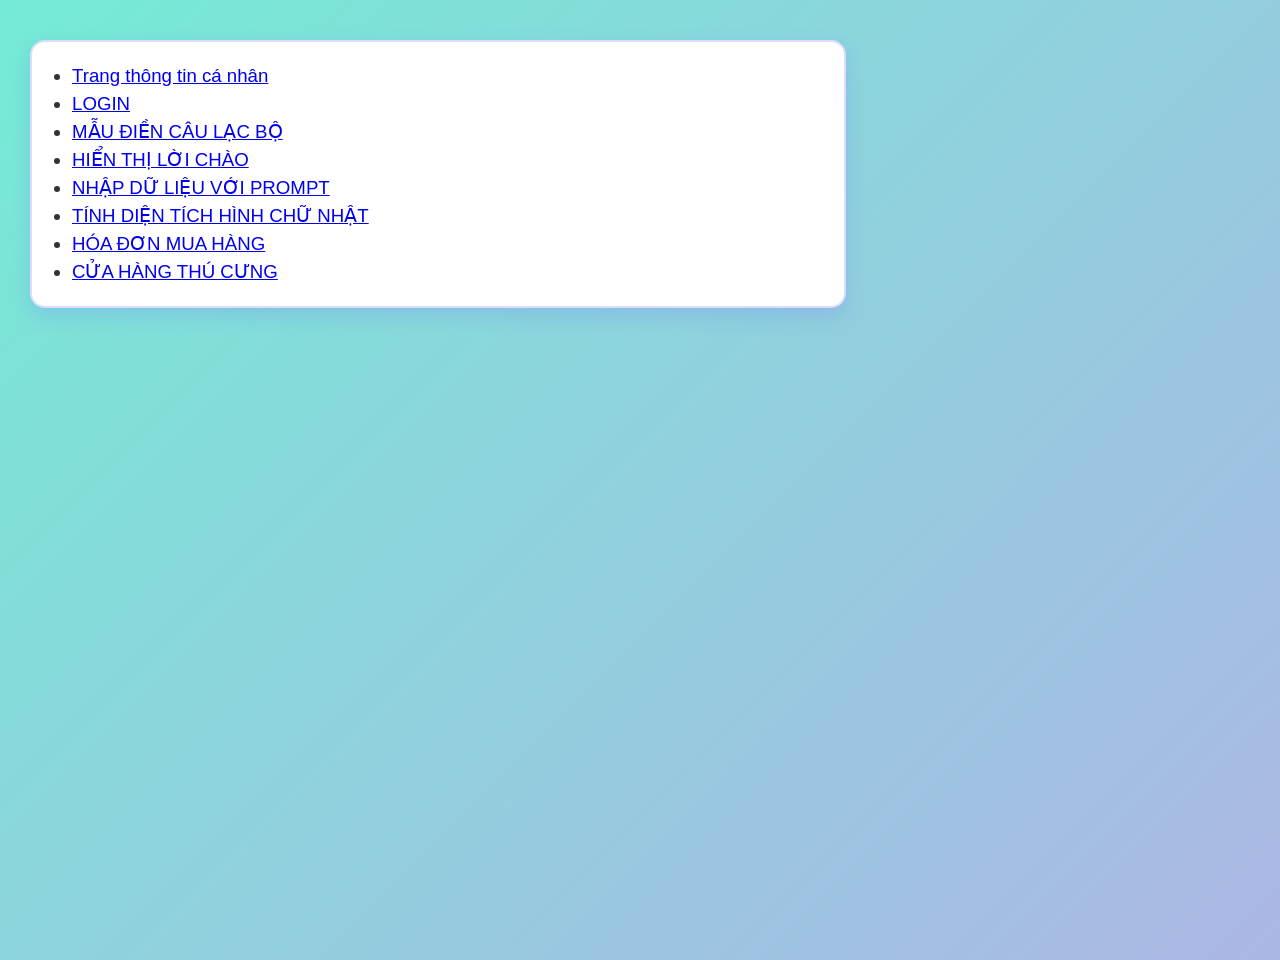
<file: index.html>
<!DOCTYPE html>
<html lang="vi">
<head>
    <meta charset="utf-8">
    <title>Trang chủ</title>

    <!-- CSS -->
    <link rel="stylesheet" href="css/style.css">

    <!-- JS -->
    <script src="js/lib.js"></script>
</head>

<body>
    <ul>
        <li>
            <a href="html/page1.html">Trang thông tin cá nhân</a>
        </li>
         <li>
            <a href="html/page2.html">
                LOGIN
            </a>
        </li>

        <li>
            <a href="html/page3.html">
                MẪU ĐIỀN CÂU LẠC BỘ
            </a>
        </li>
		<li>
            <a href="html/page4.html">HIỂN THỊ LỜI CHÀO </a>
        </li>
		<li>
            <a href="html/page5.html">NHẬP DỮ LIỆU VỚI PROMPT </a>
        </li>
		<li>
            <a href="html/page6.html">TÍNH DIỆN TÍCH HÌNH CHỮ NHẬT </a>
        </li>
	<li>
            <a href="html/page7.html">HÓA ĐƠN MUA HÀNG </a>
        </li>
    <li>
            <a href="html/page8.html">CỬA HÀNG THÚ CƯNG </a>
        </li>
    </ul>
    
</body>
</html>
</file>
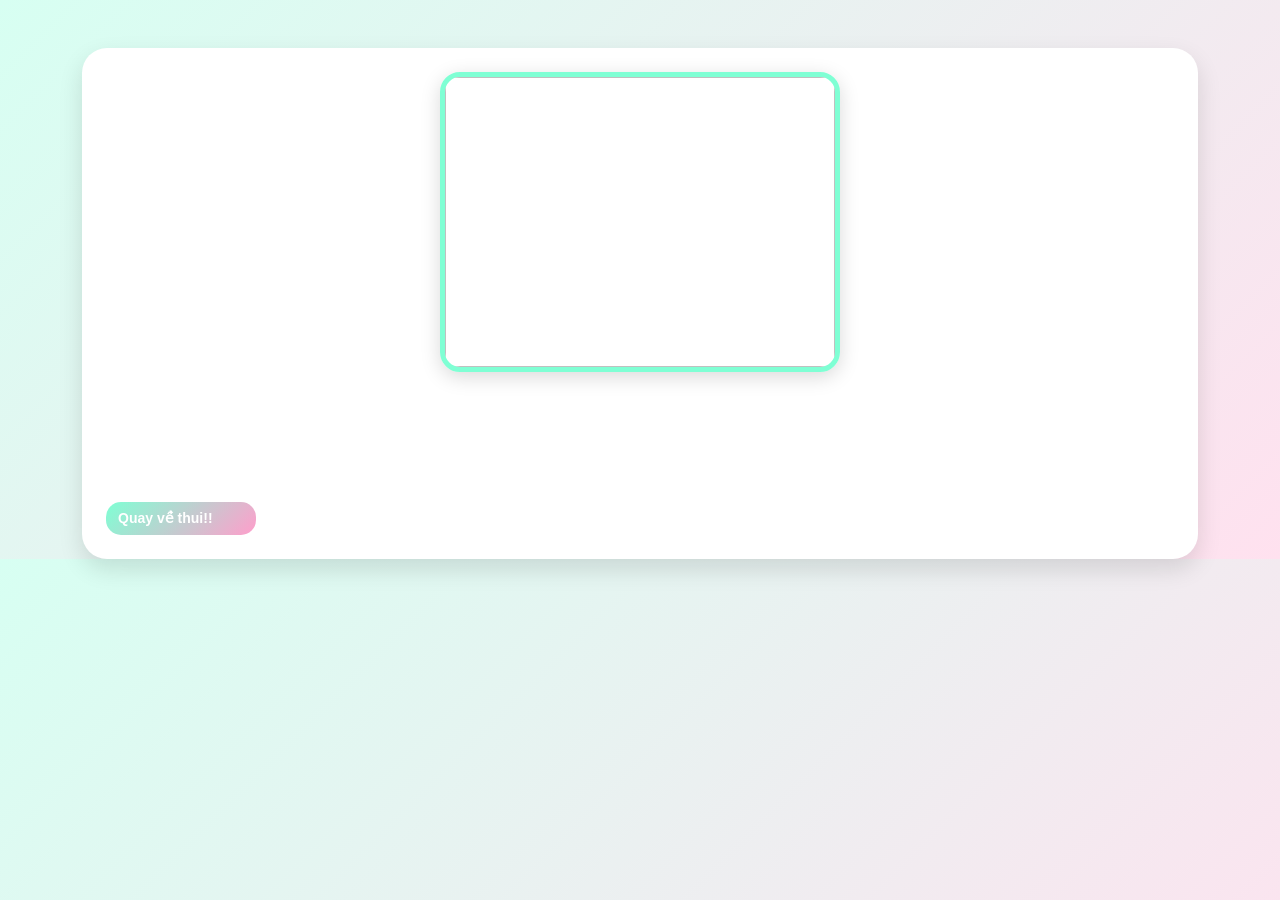
<file: html/chitiet.html>
<!DOCTYPE html>
<html lang="vi">

<head>
    <meta charset="utf-8">
    <title>Chi tiết sản phẩm</title>
    <link href="https://cdn.jsdelivr.net/npm/bootstrap@5.3.8/dist/css/bootstrap.min.css" rel="stylesheet">
    <script src="../js/lib.js"></script>
	<link rel ="stylesheet" href = "../css/style5.css">
</head>

<body>
    <div class="container mt-5">
        <div class="card p-4">
            <img id="image" class="img-fluid mb-3" style="max-width:400px;">
            <h2 id="nameProduct"></h2>
            <h4 id="price" class="text-primary"></h4>
            <p id="description"></p>
          <a href="page8.html" class="back-btn">Quay về thui!!</a>
        </div>
    </div>
    <script>
        const params = new URLSearchParams(window.location.search);
        const id = params.get("id");
        const product = Products.find(item => item.id === id);
        if (product) {
            document.getElementById("image").src = product.image;
            document.getElementById("nameProduct").innerHTML = product.nameProduct;
            document.getElementById("price").innerHTML = product.price;
           document.getElementById("description").innerHTML = `
            ${product.description}
            <hr>
            <h5>📌 Thông tin chi tiết:</h5>
            <p>${product.detail}</p>
`;
        }
    </script>
</body>
</html>
</file>
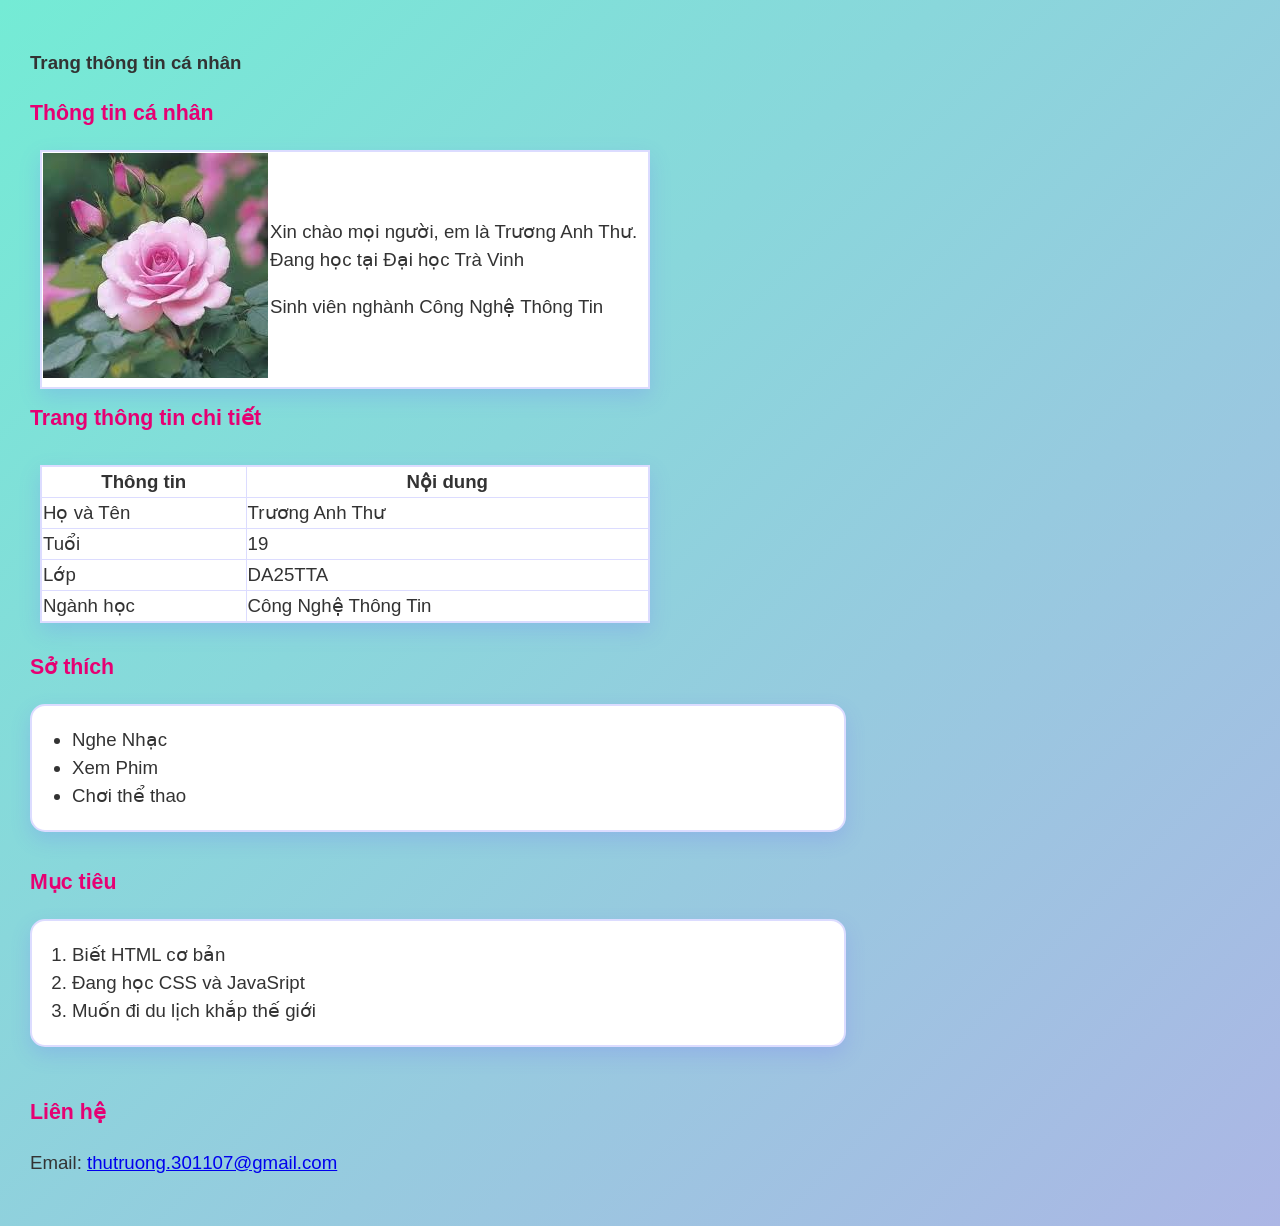
<file: html/page1.html>
<!DOCTYPE html>
<html lang ="vi">
	<head>
		<title>Trang thông tin cá nhân</title>
		<meta charset="utf-8">
		<link rel ="stylesheet" href = "../css/style.css">
	</head>
	<body> 

	<div clss="profile">
		<h3>Trang thông tin cá nhân </h3>
		<p class=" tieude"> Thông tin cá nhân</p>
		<table>
		<tr>
			<td>
				<img src = "../assets/images/rose.webp"alt ="thu">
			</td>
		<td>
			<p>Xin chào mọi người, em là Trương Anh Thư. Đang học tại Đại học Trà Vinh</p>
			<p>Sinh viên nghành Công Nghệ Thông Tin</p>

		</td>
		
		</tr>
		 <table>
		<h1 class=" tieude">Trang thông tin chi tiết</h1>
		<table border="1">
		
		<tr>
		<th>Thông tin</th>
		<th>Nội dung </th>
		</tr>
		<tr>
		<td>Họ và Tên</td>
		<td>Trương Anh Thư</td>
		</tr>
		<tr>
		<td>Tuổi</td>
		<td>19</td>
		</tr>
		<tr>
		<td>Lớp</td>
		<td>DA25TTA</td>
		</tr>
		<tr>
		<td>Ngành học</td>
		<td>Công Nghệ Thông Tin</td>
		</tr>
		
		</table>
	<h4 class=" tieude">Sở thích</h4>
	<ul>
		<li> Nghe Nhạc</li>
		<li> Xem Phim</li>
		<li> Chơi thể thao</li>
	</ul>
	<h5 class=" tieude">Mục tiêu</h5>
		<ol>
		<li> Biết HTML cơ bản</li>
		<li> Đang học CSS và JavaSript</li>
		<li> Muốn đi du lịch khắp thế giới</li>
	</ol>
	<h6 class=" tieude">Liên hệ </h6>
		<p>Email: <a href="mail to:thutruong.301107@gmail.com"> thutruong.301107@gmail.com</p>

	</body>
</html>
</file>
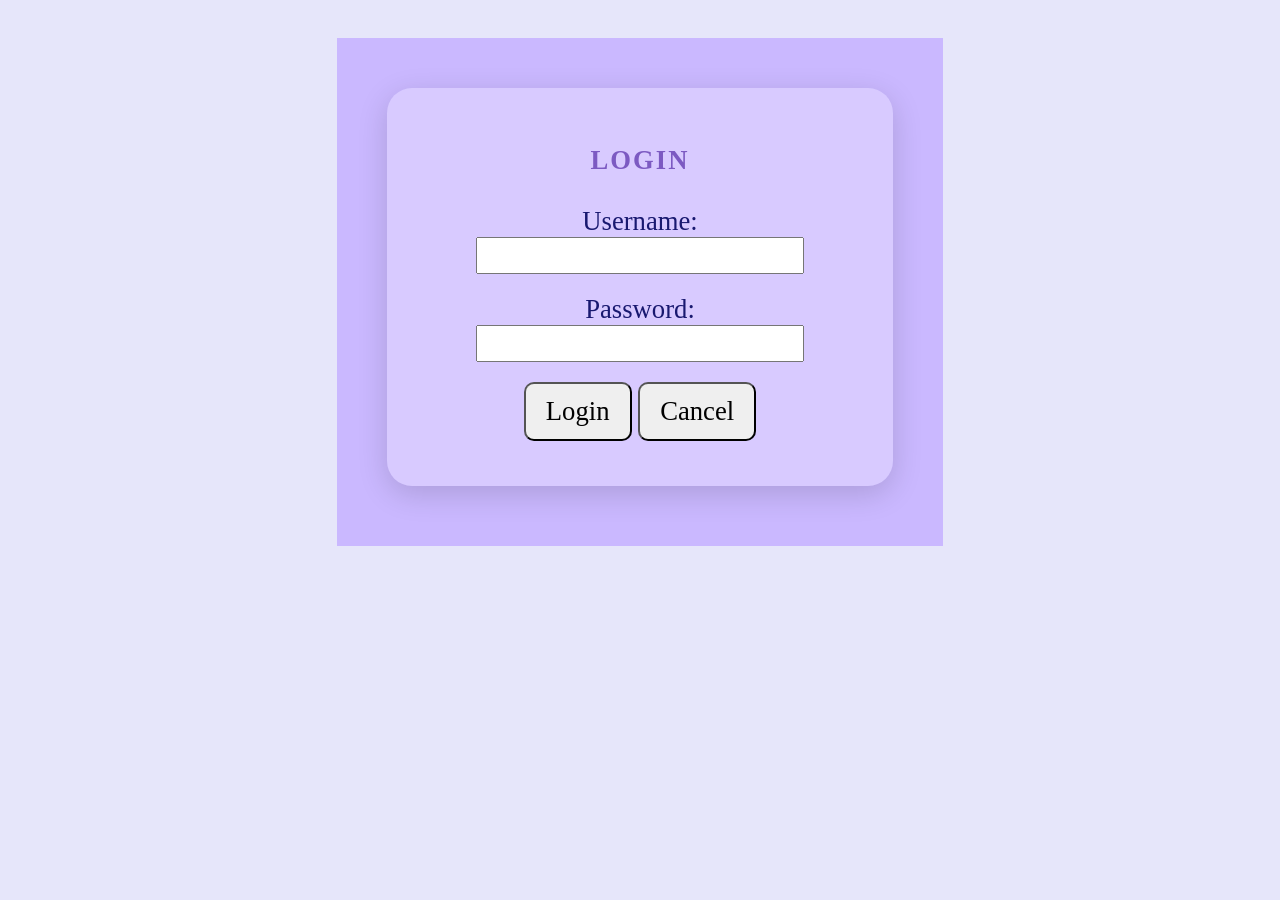
<file: html/page2.html>
<!DOCTYPE html>
<html lang="vi">
	<head>
		<title>trang2</title>
		<meta charest="utf-8">
		<link rel = "stylesheet" href ="../css/style2.css">
	</head>
	<body>
		<div class = "container">
			<form id ="frmLogin">
				<h2 id= "title" > LOGIN</h2>
				<div class = "form-group">
					<label for = " txtUsername">Username: </label>
					<input class = "form-control" type = "text" id "txtUsername" name = "txtUsername">
				</div>
				<div class = "form-group">
					<label for = " txtPassword">Password: </label>
					<input class = "form-control" type = "Password" id "txtPassword" name = "txtPassword">
				</div>
				<input class = "button" type ="submit" id = "sbLogin" name "sbLogin" value = "Login" >
				<input type = "reset" id = "rsCancel" name "rsCancel" value = "Cancel" >
			</form>
		</div>
	</body>
</html>
</file>
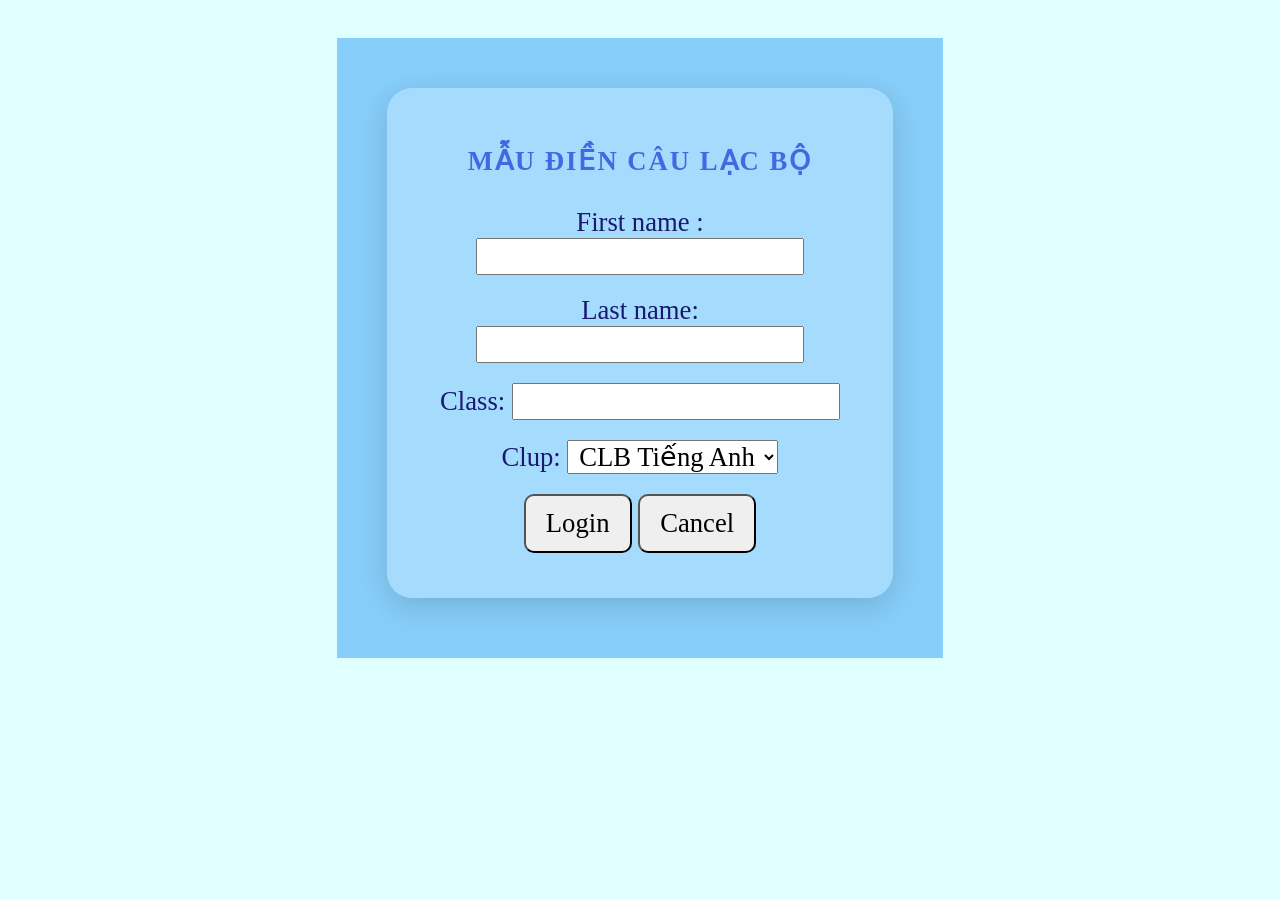
<file: html/page3.html>
<!DOCTYPE html>
<html lang="vi">
	<head>
		<title>trang3</title>
		<meta charest="utf-8">
		<link rel = "stylesheet" href ="../css/style3.css">
	</head>
	<body>
		<div class = "container">
			<form id ="frmLogin">
				<h2 id= "title" > MẪU ĐIỀN CÂU LẠC BỘ</h2>
				<div class = "form-group">
					<label for = " txtUsername">First name : </label>
					<input class = "form-control" type = "text" id "txtUsername" name = "txtUsername">
				</div>
				<div class = "form-group">
					<label for = " txtPassword">Last name: </label>
					<input class = "form-control" type = "Password" id "txtPassword" name = "txtPassword">
				</div>
				<div class = "form-group">
					<label for = " txtClass">Class: </label>
					<input class = "form-control" type = "Class" id "txtClass" name = "txtClass">
				</div>
				<div class = "form-group">
					<label for = " txtclb">Clup: </label>
					<select class="form-control">
					<option> CLB Tiếng Anh</option>
					<option> CLB Tiếng Nhật</option>
					<option> CLB Thể Thao</option>
					<option> CLB Văn Nghệ</option>
					<option> CLB Tin Học</option>
					<option> CLB Hùng Biện</option>
					
					</select>
				</div>
				
				<input class = "button" type ="submit" id = "sbLogin" name "sbLogin" value = "Login" >
				<input type = "reset" id = "rsCancel" name "rsCancel" value = "Cancel" >
			</form>
		</div>
	</body>
</html>
</file>
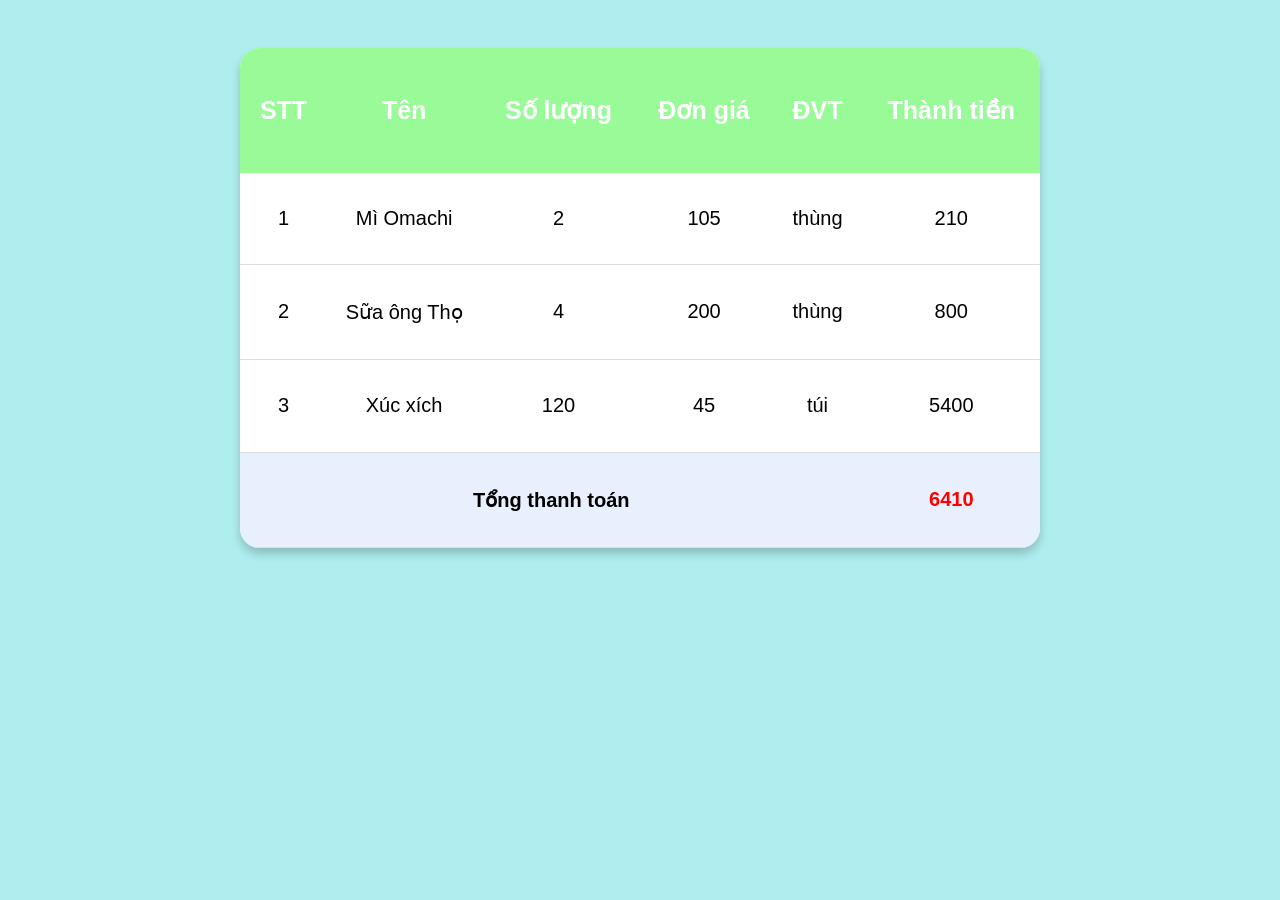
<file: html/page7.html>
<!DOCTYPE html>
<html lang="vi">
	<head>
		<title>HÓA ĐƠN ĐIỆN TỬ MUA HÀNG</title>
		<meta charset="utf-8">
		<link rel ="stylesheet" href = "../css/style4.css">

	</head>
	<body>
		<table>
		<tr>
			<th>STT</th>
			<th>Tên</th>
			<th>Số lượng</th>
			<th>Đơn giá</th>
			<th>ĐVT</th>
			<th>Thành tiền</th>
		</tr>
		<tr>
			<td>1</td>
			<td>Mì Omachi</td>
			<td class = "soluong">2</td>
			<td class = "dongia">105</td>
			<td>thùng</td>
			<td class="thanhtien">
			?
			</td>
		</tr>
		<tr>
			<td>2</td>
			<td>Sữa ông Thọ</td>
			<td class = "soluong">4</td>
			<td class = "dongia">200</td>
			<td>thùng</td>
			<td class="thanhtien">
			?
			</td>
		</tr>
		<tr>
			<td>3</td>
			<td>Xúc xích</td>
			<td class = "soluong">120</td>
			<td class = "dongia">45</td>
			<td>túi</td>
			<td class="thanhtien">
			?
			</td>
		</tr>
		<tr>
			<td colspan = "5">Tổng thanh toán </td>
			<td id = "thanhtoan">
			?
			</td>
		</tr>
	</table>
		<script>
			const sl = document.getElementsByClassName("soluong");
			const dg = document.getElementsByClassName("dongia");
			const tt = document.getElementsByClassName("thanhtien");

		let tongthanhtoan = 0;
		for(let i = 0; i<sl.length; i++)
		{
			tt[i].innerHTML = Number(sl[i].innerHTML)*Number(dg[i].innerHTML);
			tongthanhtoan +=Number(tt[i].innerHTML);
		}
		document.getElementById("thanhtoan").innerHTML = tongthanhtoan;
		</script>
	</body>
</html>
</file>
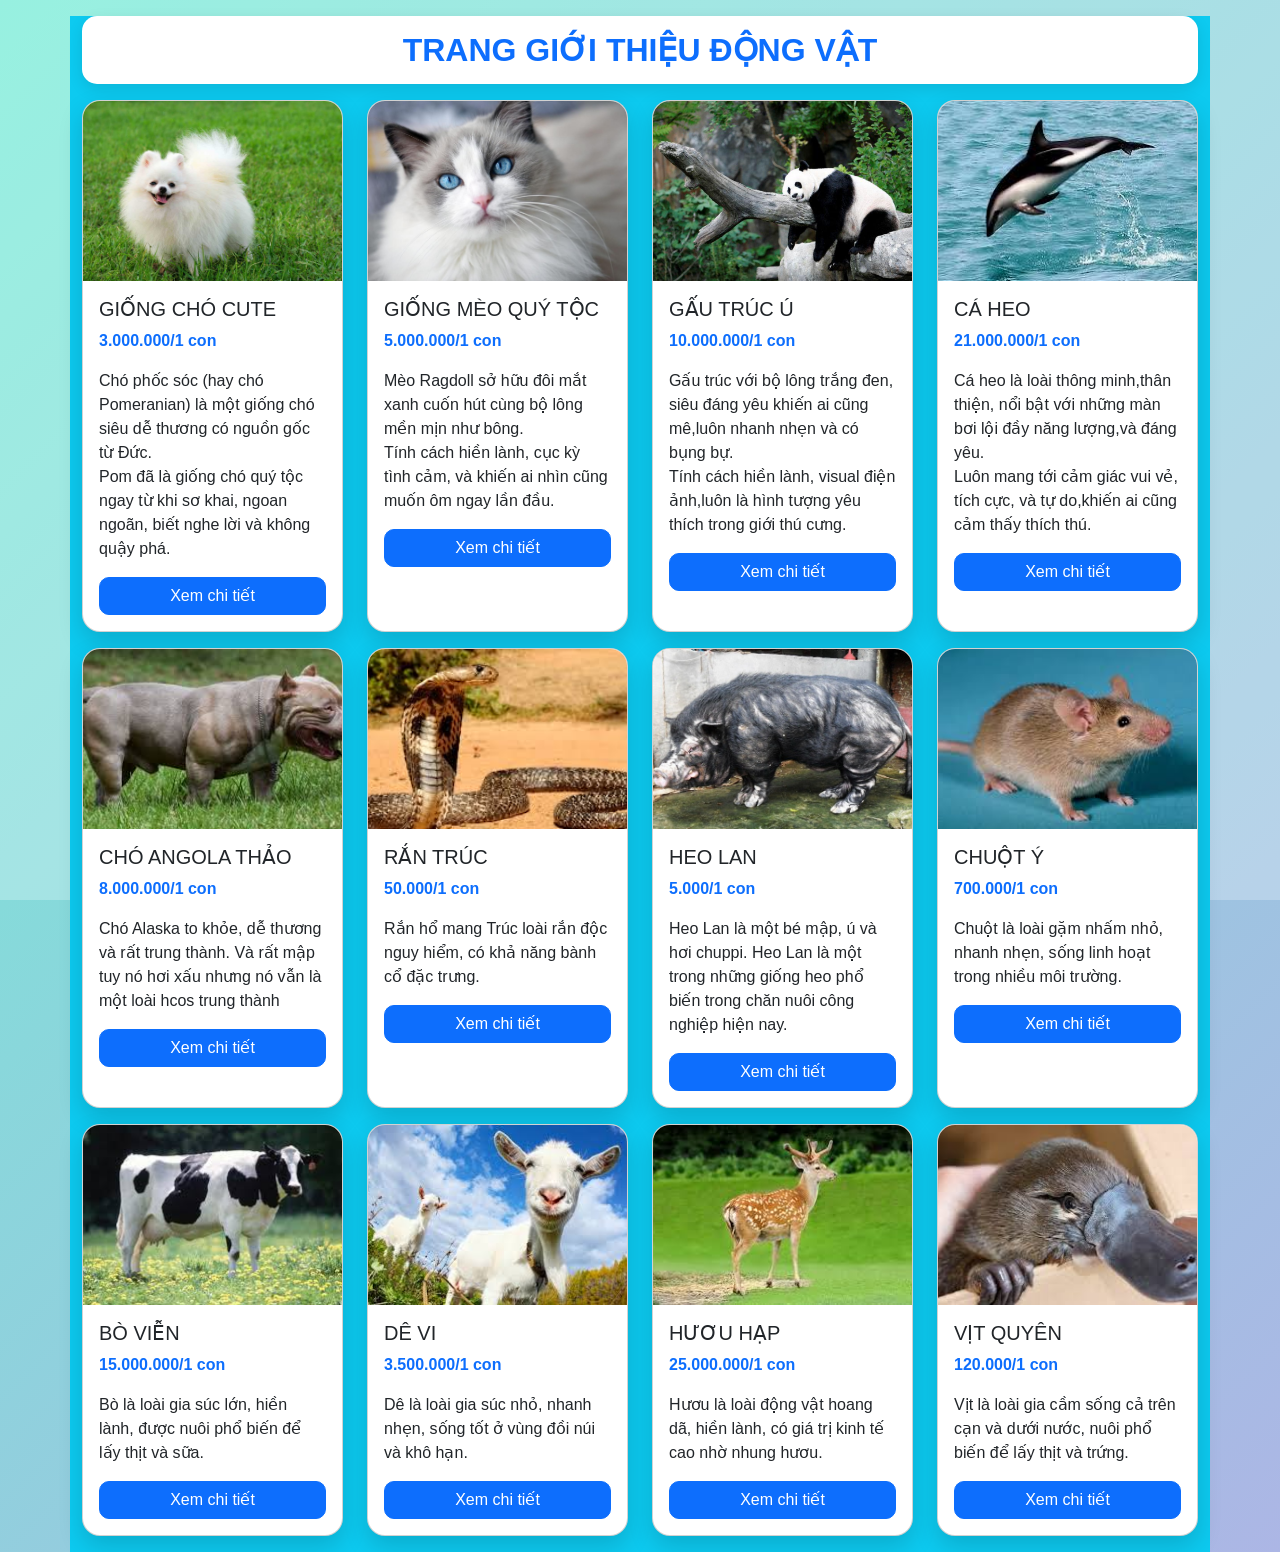
<file: html/page8.html>
<!DOCTYPE html>
<html lang="vi">
	<head>
		<title>Thiết kế trang giới thiệu thông tin sản phẩm</title>
		<meta charset="utf-8">
        <!-- Latest compiled and minified CSS -->
        <link href="https://cdn.jsdelivr.net/npm/bootstrap@5.3.8/dist/css/bootstrap.min.css" rel="stylesheet">

        <!-- Latest compiled JavaScript -->
        <script src="https://cdn.jsdelivr.net/npm/bootstrap@5.3.8/dist/js/bootstrap.bundle.min.js"></script>
       <script src="../js/lib.js"></script>
        <link rel ="stylesheet" href = "../css/style6.css">
	<body>
		<div class = "container bg-info">
             <h2 class="text-center my-3 fw-bold text-primary">
            
                TRANG GIỚI THIỆU ĐỘNG VẬT
         </h2>
			<div id = "product-list" class="row">

            </div>
		</div>
        
        <script>
            createItems(Products)
       
  
        </script>
	</body>
</html>
</file>
<file: css/style.css>
*{
	font-family:Arial, Helvetica, sans-serif;
	font-size: 14pt;
	line-height:1.5;
	
}

body{
	background: linear-gradient(to right, #eef2ff,#f8f9ff);
	color:#333;
	display:flex;
	flex-direction: column;
	align-items:cenyer;
	padding:30px;
}
.profile h3{
	color:#ff3385;
	margin-bottom:10px;
	
}
.tieude{
	font-weight: bolder;
	font-size: 16pt;
	color:#e60073;
	font-weight:blod;
	margin-bottom: 20px;
	
}
.profile{
	width: 180px;
	display: flet;
	gap: 10px;
	margin-bottom:10px;
	text-aligh: center;
}
.profile img{
	width:180px;
	height:180px;
	border-radius:50%;
	border: 5px solid #ff66a3;
	margin-bottom:20px;
}
table{
	width:50%;
	margin: 10px ;
	border-collapse: collapse;
	background: #ffffff;
	border:2px solid #dcdcff;
	box-shadow: 0 8px 20px rgba(108, 99, 255, 0.2);
}
ul, ol{
	width:60%;
	margin-top:10px;
	background:white;
	padding:20px 40px;
	border-radius:15px;
	border:2px solid #dcdcff;
	box-shadow: 0 8px 20px rgba(108, 99, 255, 0.2);
}
body {
    margin: 0;
    font-family: 'Segoe UI', sans-serif;
    min-height: 100vh;

    background: linear-gradient(135deg, #74ebd5, #ACB6E5);
}
.card {
    border-radius: 18px;
    overflow: hidden;
    background: white;
    box-shadow: 0 10px 25px rgba(0,0,0,0.15);
    transition: 0.3s;
}

.card:hover {
    transform: translateY(-8px);
}

.card img {
    height: 180px;
    object-fit: cover;
}

.card-body {
    padding: 15px;
}
</file>
<file: css/style5.css>
body{
    background: linear-gradient(135deg, #d7fff2, #ffe1ef);
    font-family: Arial, Helvetica, sans-serif;
    margin: 0;
    padding: 0;
}
.card{
    border: none;
    border-radius: 25px;
    background: #ffffff;
    padding: 30px;
    box-shadow: 0 10px 25px rgba(0,0,0,0.12);
    transition: 0.4s;
}
.card:hover{
    transform: translateY(-6px);

    box-shadow: 0 15px 35px rgba(0, 200, 150, 0.2);
}
#image{
    width: 100%;
    max-width: 700px;
    height: 300px;
    object-fit: cover;
    display: block;
    margin: auto;
    border-radius: 20px;
    border: 5px solid #7fffd4; 
    transition: 0.4s;
    box-shadow: 0 5px 20px rgba(0,0,0,0.15);
    
}
#image-box {
    width: 95%;         
    max-width: 1200px;   
    height: 550px;       
    margin: 20px auto;

    border-radius: 20px;
     
    box-shadow: 0 15px 35px rgba(0,0,0,0.2);
}
#image:hover{
    transform: scale(1.03);
    border-color: #ff9ecb; 
}

#nameProduct{
    text-align: center;

    margin-top: 25px;

    font-size: 35px;

    font-weight: bold;

    color: #ff5fa2; 
}
#price{
    text-align: center;
    color: #2bbbad; 
    font-size: 28px;
    font-weight: bold;
    margin-top: 15px;
    margin-bottom: 20px;
}
#description{
    font-size: 18px;
    line-height: 1.8;
    color: #555;
    text-align: justify;
    padding: 10px 20px;
}
.back-btn{
    display: inline-block;
    margin-top: 10px;
    padding: 6px 12px;   
    font-size: 14px;     
    text-decoration: none;
    background: linear-gradient(135deg, #7fffd4, #ff9ecb);
    color: white;
    font-weight: bold;
    border-radius: 15px;
    transition: 0.3s;
    width: 150px;
}
.back-btn:hover{
    transform: scale(1.05);
    box-shadow: 0 5px 15px rgba(0,0,0,0.2);
}
</file>
<file: css/style2.css>
*{
	font-family: "Times New Roman", Times, serif;
	text-align:center;
	font-size:20pt;
	margin-bottom:10px;
}
body
{
	display:flex;
	background:#E6E6FA;
}
.container
{
	width: 40%;
	padding: 50px;
	margin: 30px auto;
	background:#cab8ff;
	
}

#frmLogin
{
	background:rgba(255,255,255,0.25);
	padding:35px;
	border-radius:25px;
	box-shadow: 0 8px 30px rgba(0,0,0,0.15);
	
}
#title{
	text-align: center;
	font-weight:38px;
	margin-bottom:30px;
	font-weight:bold;
	letter-spacing:2px;
	color:#7c5ac2;
}
.from-control{
	width:100%;
	padding:14px;
	outline:none;
	background:#eee7ff;
	color:#5f4a87;
}
input[type="submit"],
input[type="reset"]
{
	padding:12px 20px;
	border-radius:10px;
}
label{
	color:#191970;
	font-weight:30px;
}
</file>
<file: css/style3.css>
*{
	font-family: "Times New Roman", Times, serif;
	text-align:center;
	font-size:20pt;
	margin-bottom:10px;
}
body
{
	display:flex;
	background:#E0FFFF;
}
.container
{
	width: 40%;
	padding: 50px;
	margin: 30px auto;
	background:#87CEFA;
	
}

#frmLogin
{
	background:rgba(255,255,255,0.25);
	padding:35px;
	border-radius:25px;
	box-shadow: 0 8px 30px rgba(0,0,0,0.15);
	
}
#title{
	text-align: center;
	font-weight:38px;
	margin-bottom:30px;
	font-weight:bold;
	letter-spacing:2px;
	color:#4169E1;
}
.from-control{
	width:100%;
	padding:14px;
	outline:none;
	background:#eee7ff;
	color:#5f4a87;
}
input[type="submit"],
input[type="reset"]
{
	padding:12px 20px;
	border-radius:10px;
}
label{
	color:#191970;
	font-weight:30px;
}
</file>
<file: css/style4.css>
body{
	font-family: Arial, sans-serif;
	background-color: #AFEEEE;
	display: flex;
	justify-content: center;
	padding: 40px;
	font-size:20px;
}


table{
	width: 800px;
	height: 500px;
	border-collapse: collapse;
	background: white;
	box-shadow: 0 6px 10px rgba(0,0,0,0.2);
	border-radius: 20px;
	overflow: hidden;
	
}


th{
	background-color: #98FB98;
	color: white;
	padding: 15px;
	font-size: 25px;
}


td{
	padding: 10px;
	text-align: center;
	border-bottom: 1px solid #ddd;
}


tr:hover{
	background-color: #FFA07A;
}


tr:last-child{
	font-weight: bold;
	background-color: #e8f0fe;
	font-size: 20px;
}


#thanhtoan{
	color: red;
	font-size: 20px;
	font-weight: bold;
}
</file>
<file: css/style6.css>
body {
    margin: 0;
    font-family: "Segoe UI", sans-serif;
    background: linear-gradient(135deg, #74ebd5, #ACB6E5);
}

body::before {
    content: "";
    position: fixed;
    inset: 0;
    background: rgba(255,255,255,0.25);
    z-index: -1;
}

h2 {
    background: white;
    padding: 15px;
    border-radius: 15px;
    box-shadow: 0 5px 15px rgba(0,0,0,0.1);
}

.card {
    border-radius: 18px;
    overflow: hidden;
    box-shadow: 0 10px 25px rgba(0,0,0,0.15);
    transition: 0.3s;
}

.card:hover {
    transform: translateY(-10px);
}


.card-img-top {
    height: 180px;
    object-fit: cover;
}

.btn-primary {
    width: 100%;
    border-radius: 10px;
}
</file>
